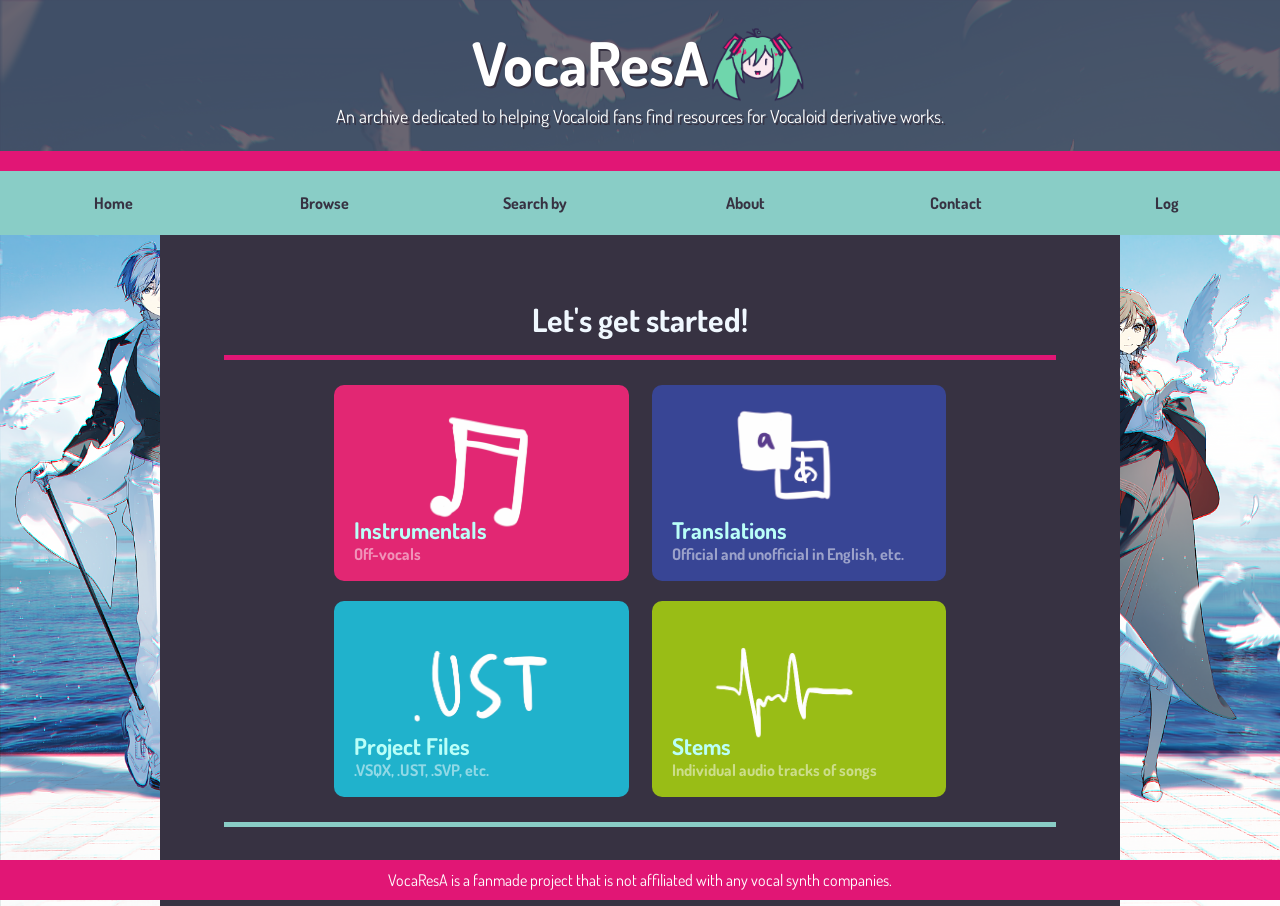
<file: index.html>
<!DOCTYPE html>
<html lang="en">

<head>
  <meta charset="UTF-8">
  <meta name="viewport" content="width=device-width, initial-scale=1.0">
  <title>VocaResA</title>
  <link rel="stylesheet" href="css/styles.css">
  <link rel="preconnect" href="https://fonts.googleapis.com">
  <link rel="preconnect" href="https://fonts.gstatic.com" crossorigin>
  <link rel="icon" type="image/png" href="images/VRO MIKU.png">
  <link href="https://fonts.googleapis.com/css2?family=Dosis:wght@200..800&display=swap" rel="stylesheet">
</head>

<body>
  <div class="wrapper">
    <div id="top-blurb">
      <div id="top-blurb-img-h1">
        <h1>VocaResA</h1><img src="images/VRO MIKU.png" alt="Site icon">
      </div>
      <p>An archive
        dedicated to helping
        Vocaloid fans find resources for Vocaloid derivative works.</p>
    </div>
    <nav>
      <ul>
        <li><a href="#">Home</a></li>
        <li><a href="browse.html">Browse</a></li>
        <li><a href="#">Search by</a></li>
        <li><a href="about.html">About</a></li>
        <li><a href="contact.html">Contact</a></li>
        <li><a href="log.html">Log</a></li>
      </ul>
    </nav>
    <div class="container">
      <h1>Let's get started!</h1>
      <hr>
      <center>
        <a class="abutton" href="#">
          <div class="button one">
            <div class="button desc">
              <h3>Instrumentals</h3>
              <p>Off-vocals</p>
            </div>
          </div>
        </a>
        <a class="abutton" href="#">
          <div class="button two">
            <div class="button desc">
              <h3>Translations</h3>
              <p>Official and unofficial in English, etc.</p>
            </div>
          </div>
        </a> <br>
        <a class="abutton" href="#">
          <div class="button three">
            <div class="button desc">
              <h3>Project Files</h3>
              <p>.VSQX, .UST, .SVP, etc.</p>
            </div>
          </div>
        </a>
        <a class="abutton" href="#">
          <div class="button four">
            <div class="button desc">
              <h3>Stems</h3>
              <p>Individual audio tracks of songs</p>
            </div>
          </div>
        </a>
      </center>

      <hr class="ender">
    </div>
  </div>
</body>
<footer>
  VocaResA is a fanmade project that is not affiliated with any vocal synth companies.
</footer>

</html>
</file>
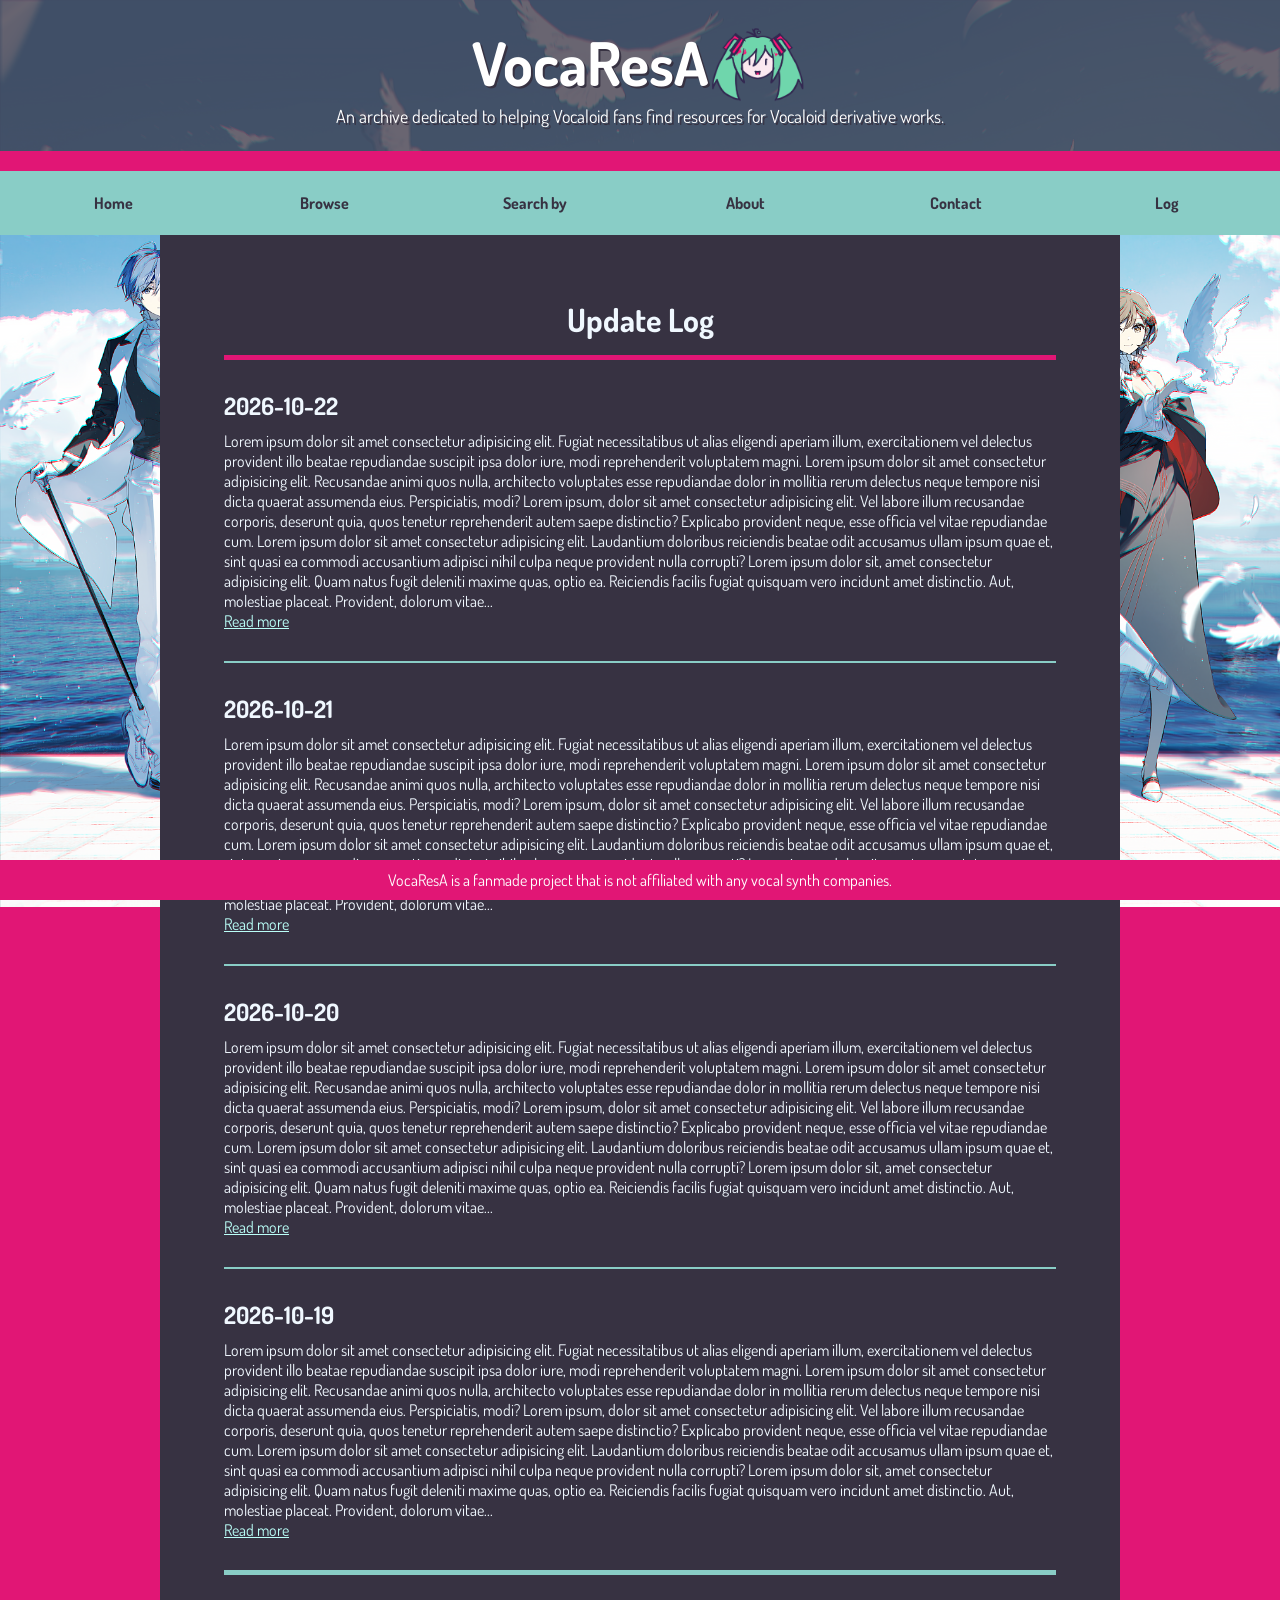
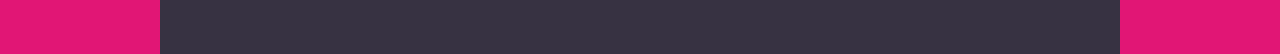
<file: log.html>
<!DOCTYPE html>
<html lang="en">

<head>
  <meta charset="UTF-8">
  <meta name="viewport" content="width=device-width, initial-scale=1.0">
  <title>VocaResA</title>
  <link rel="stylesheet" href="css/styles.css">
  <link rel="preconnect" href="https://fonts.googleapis.com">
  <link rel="preconnect" href="https://fonts.gstatic.com" crossorigin>
  <link rel="icon" type="image/png" href="images/VRO MIKU.png">
  <link href="https://fonts.googleapis.com/css2?family=Dosis:wght@200..800&display=swap" rel="stylesheet">
</head>

<body>
  <div class="wrapper">
    <div id="top-blurb">
      <div id="top-blurb-img-h1">
        <h1>VocaResA</h1><img src="images/VRO MIKU.png" alt="Site icon">
      </div>
      <p>An archive
        dedicated to helping
        Vocaloid fans find resources for Vocaloid derivative works.</p>
    </div>
    <nav>
      <ul>
        <li><a href="index.html">Home</a></li>
        <li><a href="browse.html">Browse</a></li>
        <li><a href="#">Search by</a></li>
        <li><a href="about.html">About</a></li>
        <li><a href="contact.html">Contact</a></li>
        <li><a href="#">Log</a></li>
      </ul>
    </nav>
    <div class="container">
      <h1>Update Log</h1>
      <hr>

      <div class="entry">
        <h2>2026-10-22</h2>
        Lorem ipsum dolor sit amet consectetur adipisicing elit. Fugiat necessitatibus ut alias eligendi aperiam illum,
        exercitationem vel delectus provident illo beatae repudiandae suscipit ipsa dolor iure, modi reprehenderit
        voluptatem magni. Lorem ipsum dolor sit amet consectetur adipisicing elit. Recusandae animi quos nulla,
        architecto
        voluptates esse repudiandae dolor in mollitia rerum delectus neque tempore nisi dicta quaerat assumenda eius.
        Perspiciatis, modi? Lorem ipsum, dolor sit amet consectetur adipisicing elit. Vel labore illum recusandae
        corporis, deserunt quia, quos tenetur reprehenderit autem saepe distinctio? Explicabo provident neque, esse
        officia vel vitae repudiandae cum. Lorem ipsum dolor sit amet consectetur adipisicing elit. Laudantium doloribus
        reiciendis beatae odit accusamus ullam ipsum quae et, sint quasi ea commodi accusantium adipisci nihil culpa
        neque
        provident nulla corrupti? Lorem ipsum dolor sit, amet consectetur adipisicing elit. Quam natus fugit deleniti
        maxime quas, optio ea. Reiciendis facilis fugiat quisquam vero incidunt amet distinctio. Aut, molestiae placeat.
        Provident, dolorum vitae... <br>
        <a href="#">Read more</a>
      </div>

      <hr class="seperator">

      <div class="entry">
        <h2>2026-10-21</h2>
        Lorem ipsum dolor sit amet consectetur adipisicing elit. Fugiat necessitatibus ut alias eligendi aperiam illum,
        exercitationem vel delectus provident illo beatae repudiandae suscipit ipsa dolor iure, modi reprehenderit
        voluptatem magni. Lorem ipsum dolor sit amet consectetur adipisicing elit. Recusandae animi quos nulla,
        architecto
        voluptates esse repudiandae dolor in mollitia rerum delectus neque tempore nisi dicta quaerat assumenda eius.
        Perspiciatis, modi? Lorem ipsum, dolor sit amet consectetur adipisicing elit. Vel labore illum recusandae
        corporis, deserunt quia, quos tenetur reprehenderit autem saepe distinctio? Explicabo provident neque, esse
        officia vel vitae repudiandae cum. Lorem ipsum dolor sit amet consectetur adipisicing elit. Laudantium doloribus
        reiciendis beatae odit accusamus ullam ipsum quae et, sint quasi ea commodi accusantium adipisci nihil culpa
        neque
        provident nulla corrupti? Lorem ipsum dolor sit, amet consectetur adipisicing elit. Quam natus fugit deleniti
        maxime quas, optio ea. Reiciendis facilis fugiat quisquam vero incidunt amet distinctio. Aut, molestiae placeat.
        Provident, dolorum vitae... <br>
        <a href="#">Read more</a>
      </div>

      <hr class="seperator">

      <div class="entry">
        <h2>2026-10-20</h2>
        Lorem ipsum dolor sit amet consectetur adipisicing elit. Fugiat necessitatibus ut alias eligendi aperiam illum,
        exercitationem vel delectus provident illo beatae repudiandae suscipit ipsa dolor iure, modi reprehenderit
        voluptatem magni. Lorem ipsum dolor sit amet consectetur adipisicing elit. Recusandae animi quos nulla,
        architecto
        voluptates esse repudiandae dolor in mollitia rerum delectus neque tempore nisi dicta quaerat assumenda eius.
        Perspiciatis, modi? Lorem ipsum, dolor sit amet consectetur adipisicing elit. Vel labore illum recusandae
        corporis, deserunt quia, quos tenetur reprehenderit autem saepe distinctio? Explicabo provident neque, esse
        officia vel vitae repudiandae cum. Lorem ipsum dolor sit amet consectetur adipisicing elit. Laudantium doloribus
        reiciendis beatae odit accusamus ullam ipsum quae et, sint quasi ea commodi accusantium adipisci nihil culpa
        neque
        provident nulla corrupti? Lorem ipsum dolor sit, amet consectetur adipisicing elit. Quam natus fugit deleniti
        maxime quas, optio ea. Reiciendis facilis fugiat quisquam vero incidunt amet distinctio. Aut, molestiae placeat.
        Provident, dolorum vitae... <br>
        <a href="#">Read more</a>
      </div>

      <hr class="seperator">

      <div class="entry">
        <h2>2026-10-19</h2>
        Lorem ipsum dolor sit amet consectetur adipisicing elit. Fugiat necessitatibus ut alias eligendi aperiam illum,
        exercitationem vel delectus provident illo beatae repudiandae suscipit ipsa dolor iure, modi reprehenderit
        voluptatem magni. Lorem ipsum dolor sit amet consectetur adipisicing elit. Recusandae animi quos nulla,
        architecto
        voluptates esse repudiandae dolor in mollitia rerum delectus neque tempore nisi dicta quaerat assumenda eius.
        Perspiciatis, modi? Lorem ipsum, dolor sit amet consectetur adipisicing elit. Vel labore illum recusandae
        corporis, deserunt quia, quos tenetur reprehenderit autem saepe distinctio? Explicabo provident neque, esse
        officia vel vitae repudiandae cum. Lorem ipsum dolor sit amet consectetur adipisicing elit. Laudantium doloribus
        reiciendis beatae odit accusamus ullam ipsum quae et, sint quasi ea commodi accusantium adipisci nihil culpa
        neque
        provident nulla corrupti? Lorem ipsum dolor sit, amet consectetur adipisicing elit. Quam natus fugit deleniti
        maxime quas, optio ea. Reiciendis facilis fugiat quisquam vero incidunt amet distinctio. Aut, molestiae placeat.
        Provident, dolorum vitae... <br>
        <a href="#">Read more</a>
      </div>
      <hr class="ender">
    </div>
  </div>
</body>
<footer>
  VocaResA is a fanmade project that is not affiliated with any vocal synth companies.
</footer>

</html>
</file>
<file: css/styles.css>
* {
  margin: 0;
  padding: 0;
  font-family: 'Dosis';
  box-sizing: border-box
}

html {
  width: 100%;
}

body {
  height: 100%;
  width: 100%;
  background-color: #e11675;
}

a {
  color: #bafff8;
}

hr {
  margin: 15px 0 15px 0;
  background-color: #e11675;
  color: #e11675;
  height: 5px;
  border: none;
}

h1 {
  text-align: center;
}

img {
  border-radius: 3px;
}

div.container {
  background-color: rgb(55, 50, 66);
  color: aliceblue;
  margin: 0 auto 0 auto;
  display: block;
}

/*********************************** TOP **************************************/

#top-blurb {
  background-image: linear-gradient(rgba(248, 10, 137, 0.7), rgba(0, 0, 0, 0.5)), url('../images/bg img2.png');
  padding: 1.5em;
  color: white;
  border-bottom: 20px solid #e11675;
  text-shadow: 2px 2px rgb(55, 50, 66);
  width: stretch;
}

#top-blurb h1 {
  text-align: center;
  font-size: 60px;
  color: white;
  display: inline-block;
}

#top-blurb p {
  text-align: center;
  font-size: 18px;
}


#top-blurb-img-h1 {
  display: flex;
  text-align: center;
  justify-content: center;
  flex: 1;
  position: relative;
  -webkit-transition: all 1s ease-in-out;
  -moz-transition: all 1s ease-in-out;
  -o-transition: all 1s ease-in-out;
  -ms-transition: all 1s ease-in-out;
  transition: all 1s ease-in-out;
}

#top-blurb-img-h1 img {
  width: 100px;
  align-self: center;
}

/*********************************** NAVIGATION **************************************/

nav {
  background-color: #89cdc6;
  display: flex;
  justify-content: space-around;
  flex-direction: row;
  top: 0;
  z-index: 1;
}

nav a {
  text-decoration: none;
  color: #373242;
  font-weight: bold;
  display: block;
  flex: 4;
  width: 100%;

}

nav ul {
  text-align: center;
  display: flex;
  flex-direction: row;
  width: 100%;
  flex: 4;
}

nav li {
  text-align: center;
  line-height: 3em;
  list-style: none;
  -webkit-transition: all 0.5s ease;
  -moz-transition: all 0.5s ease;
  -o-transition: all 0.5s ease;
  -ms-transition: all 0.5s ease;
  transition: all 0.5s ease;

}

nav li:hover {
  background-color: #bafff8;
  flex-grow: 2;
  width: 100%;
}

/*********************************** CARD BUTTONS **************************************/


.abutton:hover {
  top: 10px;
}

.abutton {
  display: inline-block;
  text-decoration: none;
  width: auto;
  height: auto;
  margin: 20px;
  top: 0;
  position: relative;
}

.button {
  border-radius: 10px;
  text-align: left;
  font-size: 16px;
  font-weight: bold;
  width: 294.35px;
  height: 196.233px;
  background-size: cover;
  background-repeat: no-repeat;
  overflow: hidden;
}

.button.one {
  background-image: url(../images/inst.png);
  background-color: #e22773;
}

.button.two {
  background-image: url(../images/translation.png);
  background-color: #384595;
}

.button.three {
  background-image: url(../images/ust.png);
  background-color: #20b2cc;
}

.button.four {
  background-image: url(../images/stem.png);
  background-color: #99bd16;
}

.button.desc {
  padding: 20px;
  margin-top: 110px;
  top: 0;
}

.button.desc p {
  color: rgba(255, 255, 255, 0.5);
}

.button.desc h3 {
  font-size: 23px
}

/*********************************** FOOTER  **************************************/

footer {
  position: fixed;
  display: block;
  color: white;
  background-color: #e11675;
  text-align: center;
  padding: 10px;
  width: 100%;
  bottom: 0;
}

/*********************************** GALLERY **************************************/


div.gallery {
  display: flex;
  flex-wrap: wrap;
  padding: 9px;
  flex-grow: 0;
  flex-shrink: 0;
  flex-basis: 5;
  justify-content: space-around;
}

div.gallery.item {
  display: block;

}

div.gallery.item a {
  text-decoration: none;
  color: white;
}


/*********************************** LOG **************************************/

.entry {
  margin: 30px 0 30px 0;
  text-align: left;
}

.entry h2 {
  margin-bottom: 10px;
}


/*********************************** MISC. **************************************/

.section {
  flex: 1;
}

hr.seperator {
  height: 2px;
  background-color: #89cdc6;
  border: none;
}

hr.ender {
  background-color: #89cdc6;
  border: none;
}

/*********************************** MEDIA QUERY **************************************/

/**** MOBILE ****/

@media screen and (min-width:0px) {

  img {
    max-width: 100%;
  }

  #top-blurb {
    padding: 1.5em;
    background-size: auto;
    background-repeat: no-repeat;
    background-position: 50% 50%;
  }

  div.container {
    padding: 5% 5% 20% 5%;
  }

  nav {
    background-color: #89cdc6;
    padding: 8px;
    display: flex;
    width: 100%;
    flex-direction: column;
    top: 0;
    justify-content: center;
  }

  nav a {
    text-decoration: none;
    color: #373242;
    font-weight: bold;
    display: block;
    flex: 1;
  }

  nav ul {
    text-align: center;
    display: flex;
    flex-direction: column;
    flex: 1;
  }

  nav li {
    width: 100%;
    text-align: center;
    line-height: 3em;
    list-style: none;
    -webkit-transition: all 0.5s ease;
    -moz-transition: all 0.5s ease;
    -o-transition: all 0.5s ease;
    -ms-transition: all 0.5s ease;
    transition: all 0.5s ease;
  }

  nav ul li {
    flex: 1;
  }

  div.gallery {
    padding: 5px;
  }

  .leftright.con {
    display: flex;
    flex-direction: column-reverse;
  }
}

/**** TABLETS ****/

@media screen and (min-width:772px) {
  div.container {
    padding: 5%;
  }

  nav {
    position: sticky;
  }

  nav ul {
    text-align: center;
    display: flex;
    flex-direction: row;
    flex: 4;
  }

  .leftright {
    display: flex;
    flex-direction: column;
    gap: 10px;
  }
}

.leftright img {
  margin: 5% 0 5%;
}

.abutton {
  margin: 10px;
}

/**** COMPUTER ****/

@media screen and (min-width:1040px) {
  body {
    background-image: url('../images/bg img2.png');
    background-color: #e11675;
    background-size: cover;
    background-repeat: no-repeat;
    background-attachment: fixed;
  }

  div.container {
    width: 75%;
  }

  #top-blurb {
    background-color: rgb(55, 50, 66, 0.75);
    background-image: none;
  }

  nav ul {
    text-align: center;
    display: flex;
    flex-direction: row;
    flex: 4;
    width: 100%
  }


  nav {
    position: sticky;
    width: 100%;
    z-index: 1;
    top: 0;
  }

  .leftright {
    display: flex;
    flex-direction: row;
    gap: 5%;
  }

  .leftright.con {
    display: flex;
    flex-direction: row;
  }

  img {
    max-width: none;
  }
}
</file>
